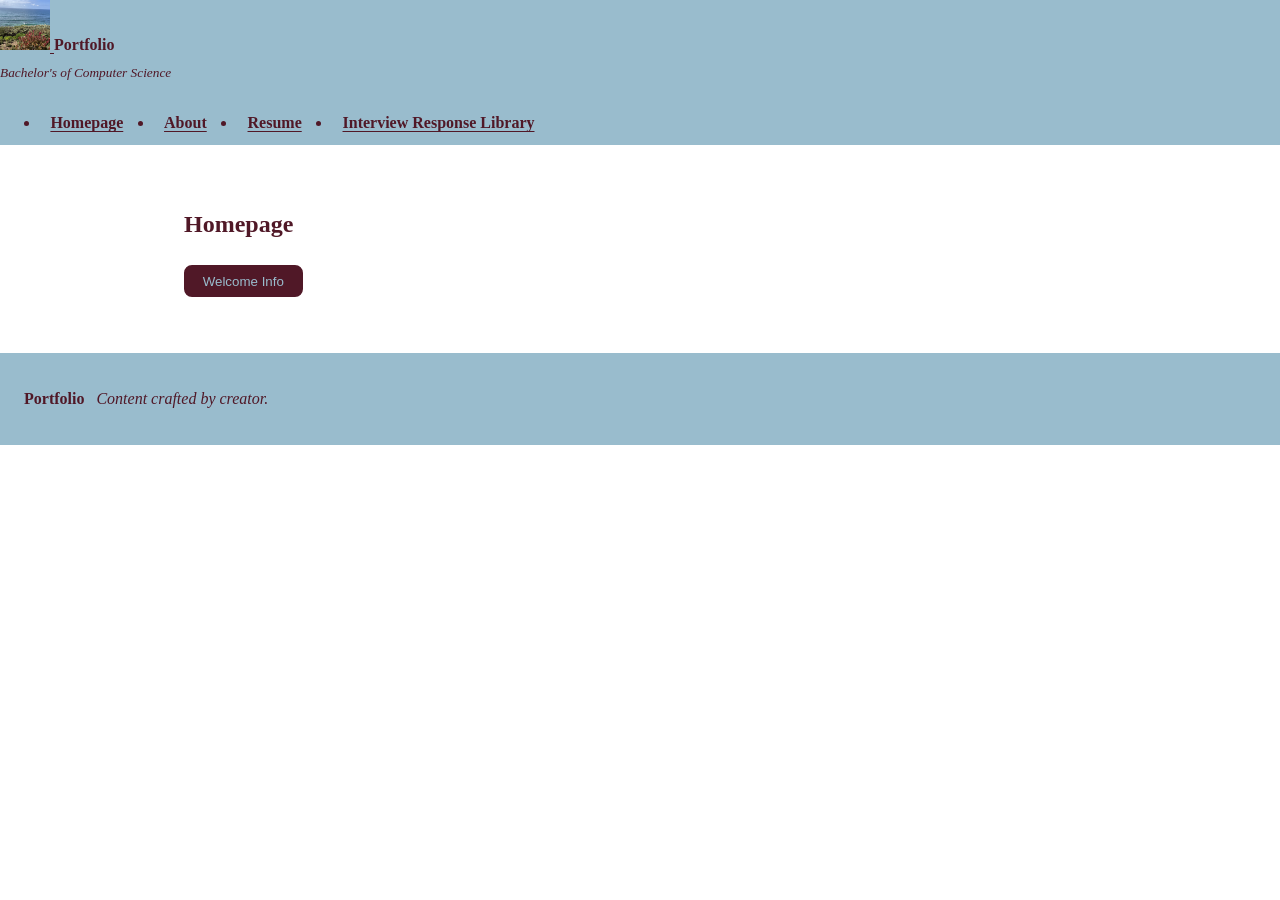
<file: index.html>
<!DOCTYPE html>
<html lang="en">
    <head>
        <meta charset="utf-8">
        <meta name="viewport" content="width=device-width, initial-scale=1">
        <title>Website</title>
        <link rel="stylesheet" href="styles.css">

        <link rel="icon" type="image/jpeg" href="/images/favicon.jpeg">

        <script>
            class HelloWorld extends HTMLElement {
                connectedCallback() {
                    console.log("Hello World!");
                }
            }

            customElements.define("hello-world", HelloWorld);
        </script>
        

        
        
    </head>
    <body>
        <noscript>
            <p>Please enable JavaScript to use this form.</p>
        </noscript>
        <header>    
            <hello-world></hello-world>
            <a href="/">
                <picture>
                    <source media="(min-width: 60rem)" srcset="/images/favicon.jpeg">
                    <img src="/images/logo_src2.png" alt="web logo2" width="50">
                </picture>
            </a>
            <span>
                
                <b>Portfolio</b>
                <br>
                <small>
                    <em>Bachelor's of Computer Science</em>
                </small>
                
            </span>
               
            
            <nav class="horizontalMenu">
                <ul class="main-menu">
                    <li><a href="/">Homepage</a></li>
                    <li><a href="/about">About</a></li>
                    <li><a href="/resume">Resume</a></li>
                    <li><a href="/interview_response_library">Interview Response Library</a></li>
                </ul>
            </nav>
            
        </header>
        <main>
            <section>
                <h1>Homepage</h1>
                
                <button id="openDialog">Welcome Info</button>
                <dialog id="myDialog">
                    <h2>Welcome Info</h2>
                    <p>
                        Welcome to the website. You can explore resume and interview response library here.
                    </p>
                    <button id="closeDialog">Close</button>
                </dialog>
            </section>
        </main>
        <footer data-layout="cluster">
            <strong>Portfolio</strong>
            <i>Content crafted by creator.</i>
        </footer>

    </body>

</html>
</file>
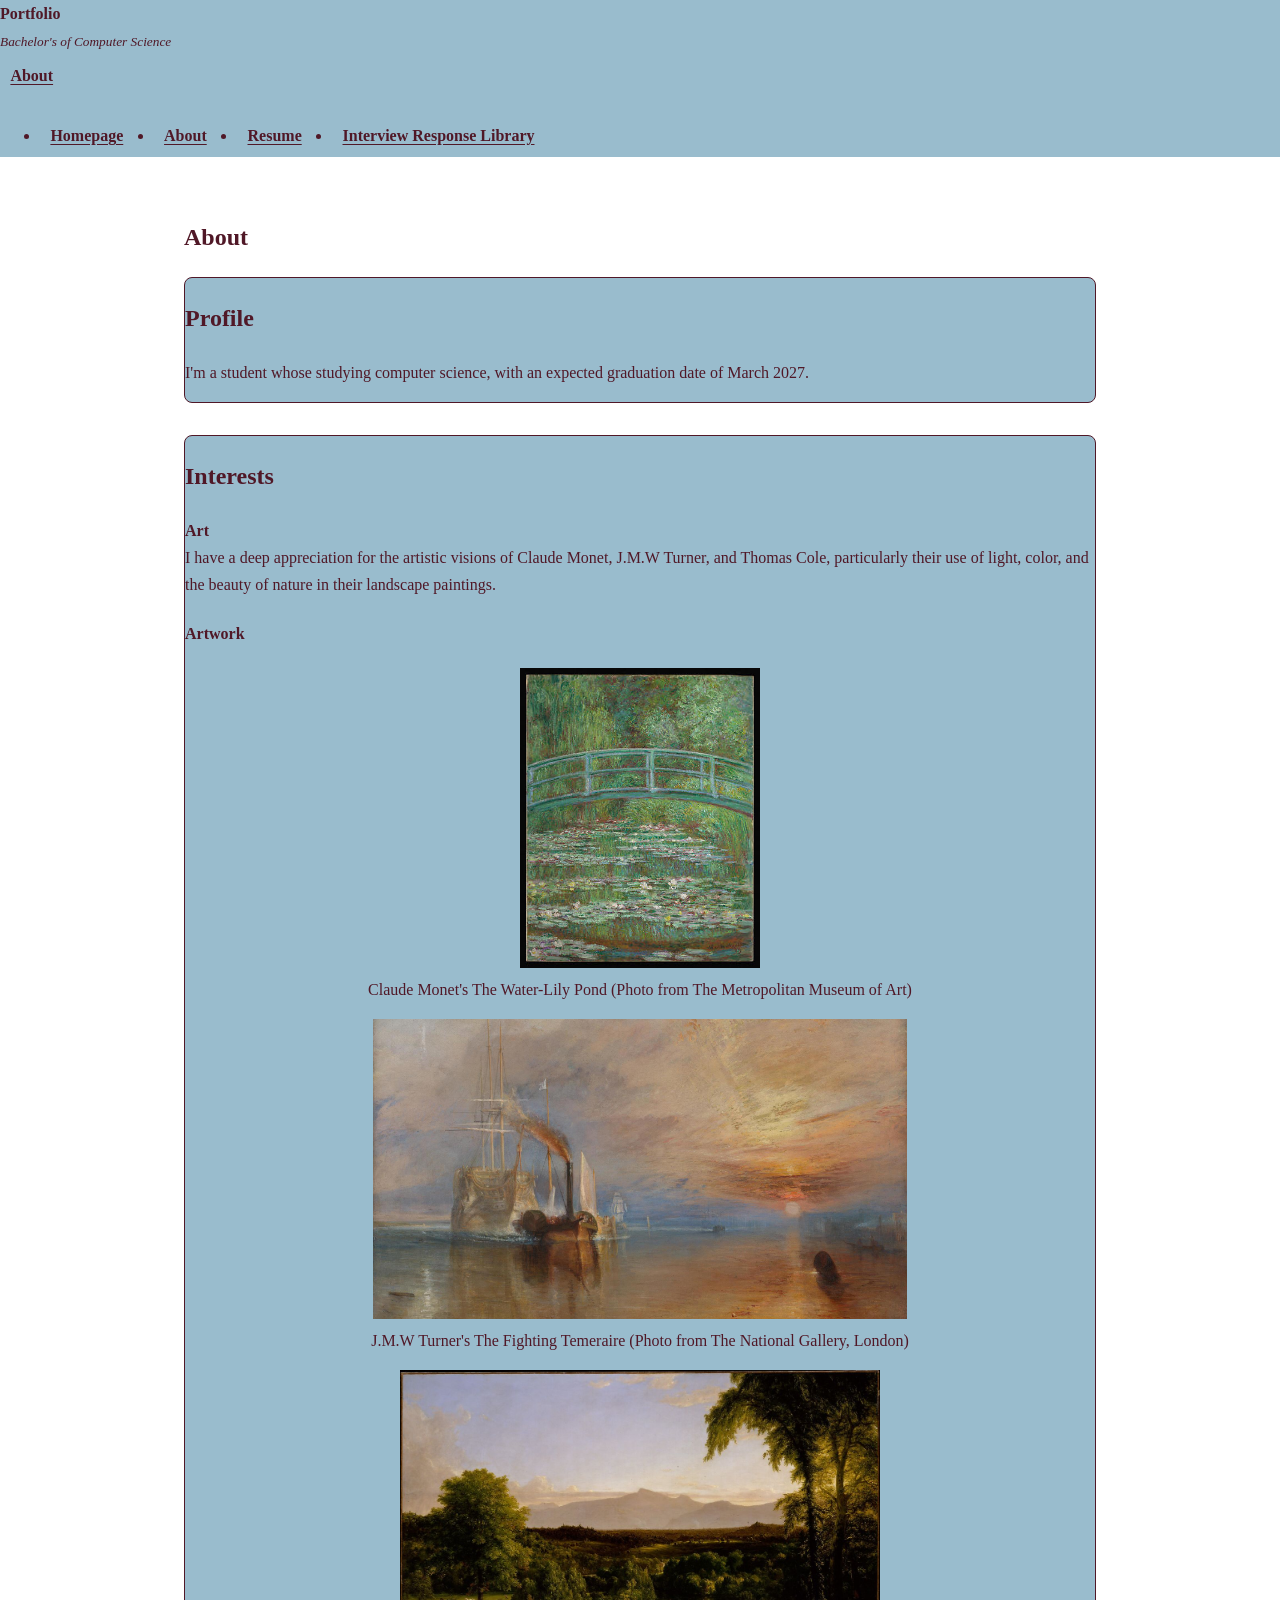
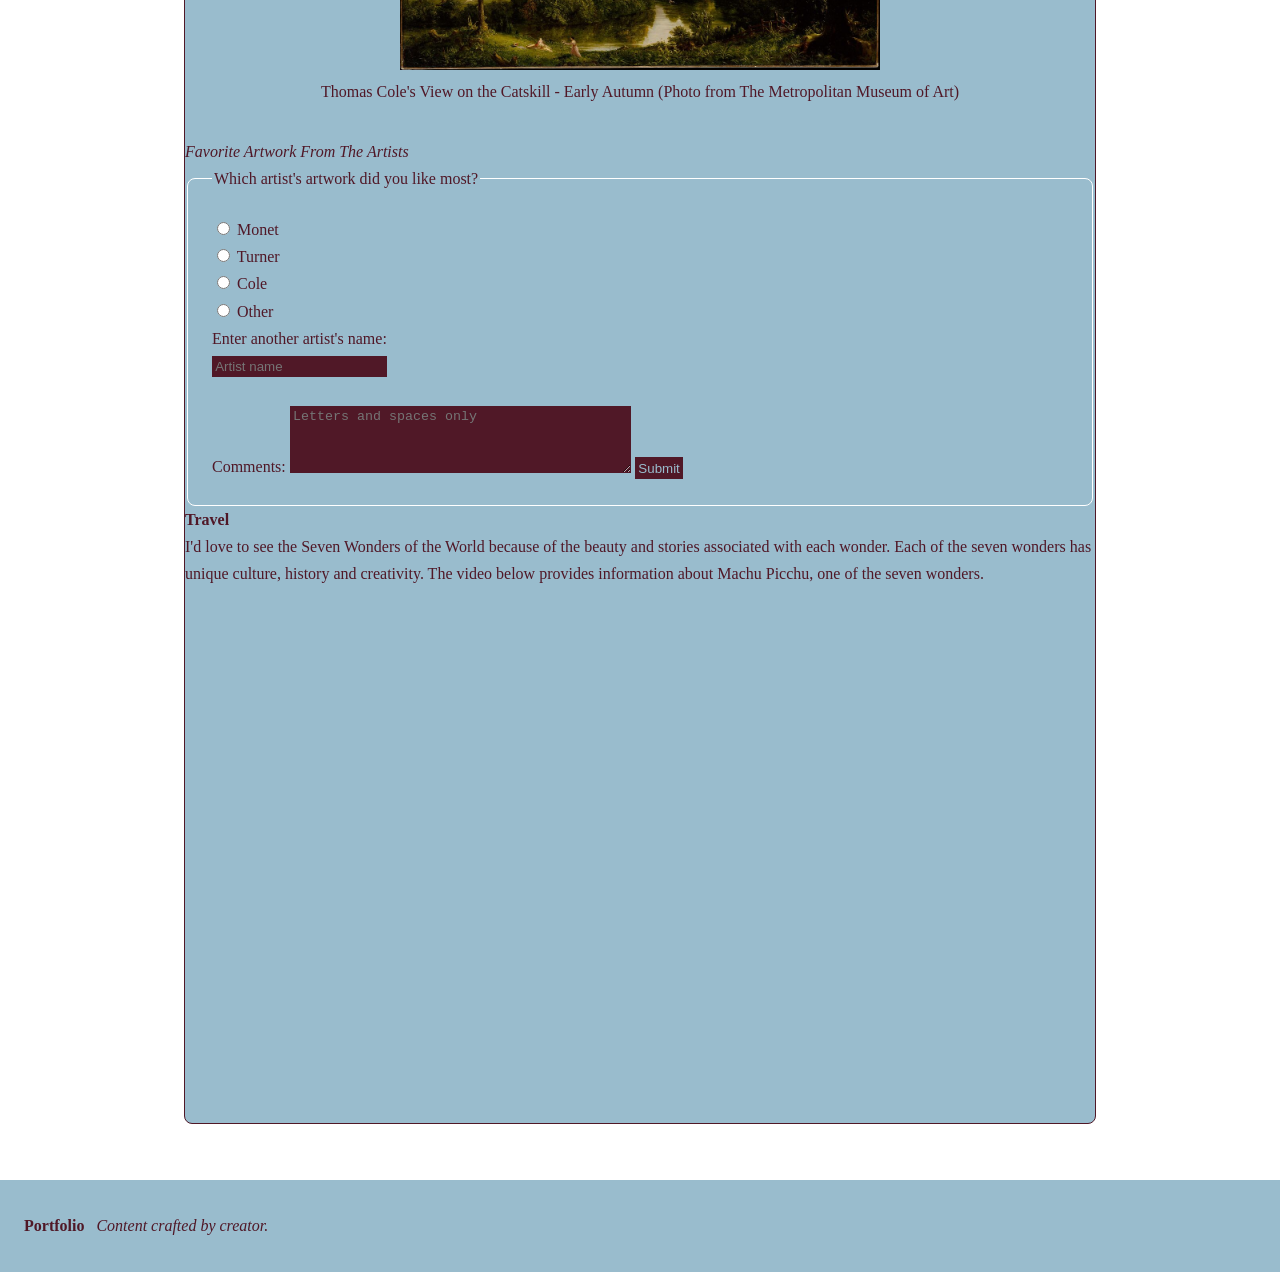
<file: about.html>
<!DOCTYPE html>
<html lang="en">
    <head>
        <meta charset="utf-8">
        <meta name="viewport" content="width=device-width, initial-scale=1">
        
        <title>Website</title>
        <style> *{border-width: 2px 1.5em;}</style>
        <link rel="stylesheet" href="styles.css">
        
    </head>
    <body>
        <noscript>
            <p>Please enable JavaScript to use this form.</p>
        </noscript>
        <header>
            <span>
                <b>Portfolio</b>
                <br>
                <small>
                    <em>Bachelor's of Computer Science</em>
                </small>
            </span>
            
            <nav class="horizontalMenu">
                <a href="/about">About</a>
                <ul class="main-menu">
                    <li><a href="/">Homepage</a></li>
                    <li><a href="/about">About</a></li>
                    <li><a href="/resume">Resume</a></li>
                    <li><a href="/interview_response_library">Interview Response Library</a></li>
                </ul>

            </nav>
        </header>
        <main>
            <section>
                <h1>About</h1>
                <article>
                    <h2>Profile</h2>
                    <p>I'm a student whose studying computer science, with an expected graduation date of March 2027.</p>
                </article>
                <article>
                    <h2>Interests</h2>
                    <b>Art</b>
                    <p>
                        I have a deep appreciation for the artistic visions of Claude Monet, J.M.W Turner, and Thomas Cole,
                        particularly their use of light, color, and the beauty of nature in their landscape paintings.
                    </p>
                    <section class="artwork-images">
                        <h4>Artwork</h4>
                        <img src="/images/Claude_Monet_Bridge_over_a_pond_of_Waterlilies.jpg" alt="Claude Monet's The Water-Lily Pond (Photo from The Metropolitan Museum of Art)">
                        <p>Claude Monet's The Water-Lily Pond (Photo from The Metropolitan Museum of Art)</p>
                        <img src="/images/J_M_W_Turner_The_Fighting_Temeraire.jpg" alt="J.M.W Turner's The Fighting Temeraire (Photo from The National Gallery, London)" width="600" height="300">
                        <p>J.M.W Turner's The Fighting Temeraire (Photo from The National Gallery, London)</p>
                        <img src="/images/Thomas_Cole_View_On_the_Catskill_Early_Autumn.jpg" alt="Thomas Cole's View on the Catskill - Early Autumn (Photo from The Metropolitan Museum of Art)" width="600" height="300">
                        <p>Thomas Cole's View on the Catskill - Early Autumn (Photo from The Metropolitan Museum of Art)</p>
                    </section>
                    <em>Favorite Artwork From The Artists</em>

                    <form action="#" method="post">
                        <fieldset>
                            <legend>Which artist's artwork did you like most?</legend>

                            <input type="radio" id="monet" name="artist"
                                value="Monet" required>
                            <label for="monet">Monet</label><br>

                            <input type="radio" id="turner" name="artist"
                                value="Turner">
                            <label for="turner">Turner</label><br>

                            <input type="radio" id="cole" name="artist"
                                value="Cole">
                            <label for="cole">Cole</label><br>

                            <input type="radio" id="other" name="artist"
                                value="Other">
                            <label for="other">Other</label><br>

                            <label for="other-artist">
                                Enter another artist's name:
                            </label><br>
                            <input
                                type="text"
                                id="other-artist"
                                name="other_artist"
                                maxlength="15"
                                pattern="[A-Za-z ]{1,100}"
                                title="Only letters and spaces are allowed. Maximum 15 characters."
                                autocomplete="off"
                                placeholder="Artist name"
                            >

                            <br><br>

                            <label for="comments">Comments:</label>
                            <textarea
                                id="comments"
                                name="comments"
                                rows="4"
                                cols="40"
                                maxlength="2"
                                placeholder="Letters and spaces only"
                            ></textarea>

                            
                            <input type="submit" value="Submit">
                        </fieldset>
                    </form>
                    <b>Travel</b>
                    <p>
                        I'd love to see the Seven Wonders of the World because of the beauty and stories associated with each wonder. 
                        Each of the seven wonders has unique culture, history and creativity. The video below provides information 
                        about Machu Picchu, one of the seven wonders.
                    </p>
                    <iframe width="550" height="300" src="https://www.youtube.com/embed/p2NF8ZR28KI" title="Youtube video player" referrerpolicy="strict-origin-when-cross-origin"></iframe>
                </article>
            </section>
        </main>
        <footer data-layout="cluster">
            <strong>Portfolio</strong>
            <i>Content crafted by creator.</i>
        </footer>

    </body>

</html>
</file>
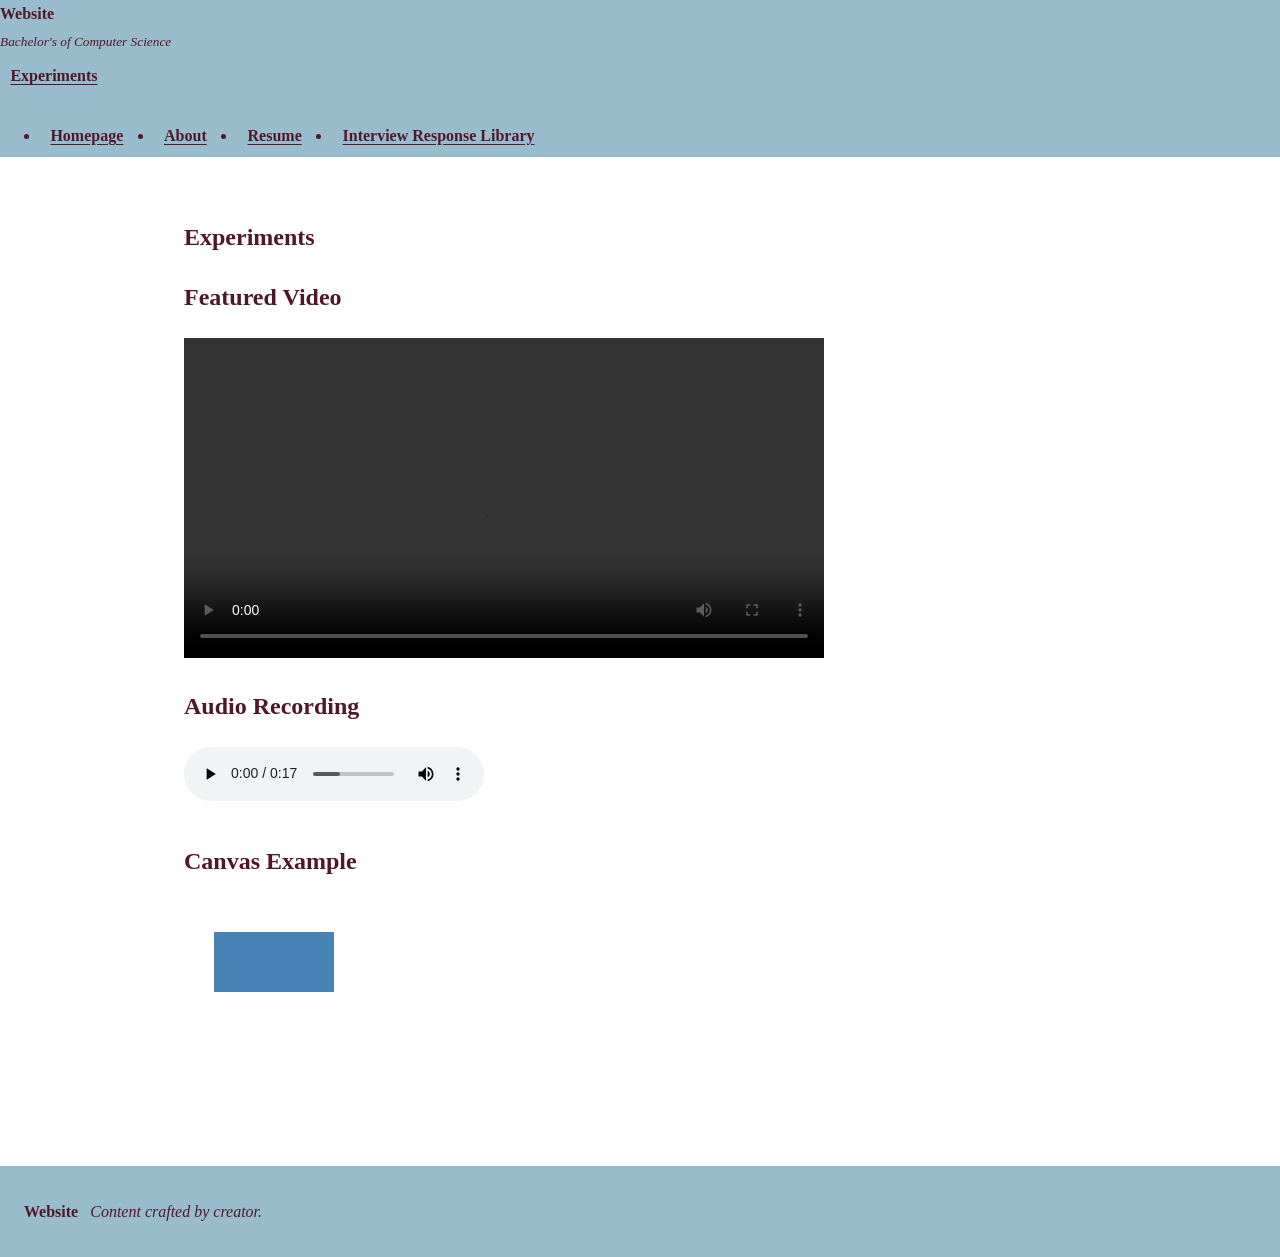
<file: experiments.html>
<!DOCTYPE html>
<html lang="en">
    <head>
        <meta charset="utf-8">
        <meta name="viewport" content="width=device-width, initial-scale=1">
        <title>Website</title>
        <link rel="stylesheet" href="styles.css">
        
    </head>
    <body>
        <header>
            <span>
                
                <b>Website</b>
                <br>
                <small>
                    <em>Bachelor's of Computer Science</em>
                </small>
            </span>
            <nav class="horizontalMenu">
                <a href="experiments.html">Experiments</a>
                <ul class="main-menu">
                    <li><a href="/">Homepage</a></li>
                    <li><a href="/about">About</a></li>
                    <li><a href="/resume">Resume</a></li>
                    <li><a href="/interview_response_library">Interview Response Library</a></li>
                </ul>

            </nav>
        </header>
        <main>
            <section>
                <h1>Experiments</h1>
                    <section class="media-player">
                        <h2>Featured Video</h2>

                        <video controls width="640" preload="metadata">
                            <source src="/video_audio/video.mp4" type="video/mp4">
                            Your browser does not support video.
                        </video>

                        <h2>Audio Recording</h2>

                        <audio controls preload="metadata">
                            <source src="/video_audio/audio.wav" type="audio/wav">
                            Your browser does not support audio.
                        </audio>
                    </section>
                    <section>
                        <h2>Canvas Example</h2>

                        <canvas id="myCanvas" width="400" height="200">
                            Your browser does not support HTML canvas.
                        </canvas>
                    </section>

                    <script>
                        const canvas = document.getElementById("myCanvas");
                        const ctx = canvas.getContext("2d");
                    

                        ctx.fillStyle = "steelblue";
                        ctx.fillRect(30, 30, 120, 60);
                    </script>
                
            </section>
        </main>
        <footer data-layout="cluster">
            <strong>Website</strong>
            <i>Content crafted by creator.</i>
        </footer>

    </body>

</html>
</file>
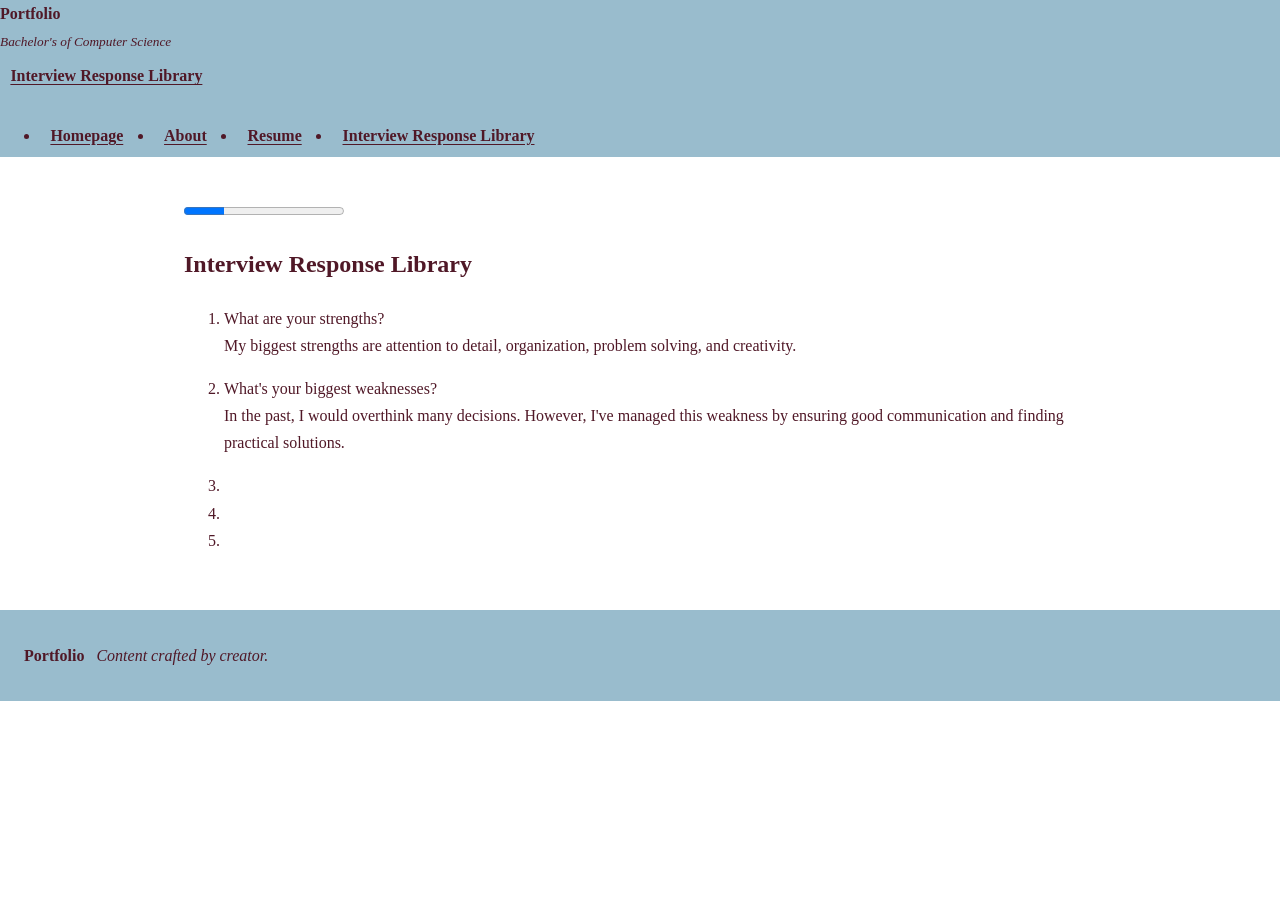
<file: interview_response_library.html>
<!DOCTYPE html>
<html lang="en">
    <head>
        <meta charset="utf-8">
        <meta name="viewport" content="width=device-width, initial-scale=1">
        
        <title>Website</title>
        <link rel="stylesheet" href="styles.css">
        
    </head>
    <body>
        <noscript>
            <p>Please enable JavaScript to use this form.</p>
        </noscript>
        <header>
            <span>
                <b>Portfolio</b>
                <br>
                <small>
                    <em>Bachelor's of Computer Science</em>
                </small>
            </span>
            <nav class="horizontalMenu">
                <a href="/interview_response_library">Interview Response Library</a>
                <ul class="main-menu">
                    <li><a href="/">Homepage</a></li>
                    <li><a href="/about">About</a></li>
                    <li><a href="/resume">Resume</a></li>
                    <li><a href="/interview_response_library">Interview Response Library</a></li>
                </ul>

            </nav>
        </header>
        <main>
            <section>
                <progress id="page-progress" value="25" max="100"></progress>
                <h1>Interview Response Library</h1>
                <ol>
                    <li>
                        What are your strengths?
                        <p>
                            My biggest strengths are attention to detail, organization, problem solving, and creativity.
                        </p>
                    </li>
                    <li>
                        What's your biggest weaknesses?
                        <p>
                            In the past, I would overthink many decisions. However, I've managed this weakness 
                            by ensuring good communication and finding practical solutions.
                        </p>
                    </li>
                    <li></li>
                    <li></li>
                    <li></li>
                </ol>
            </section>
        </main>
        <footer data-layout="cluster">
            <strong>Portfolio</strong>
            <i>Content crafted by creator.</i>
        </footer>

    </body>

</html>
</file>
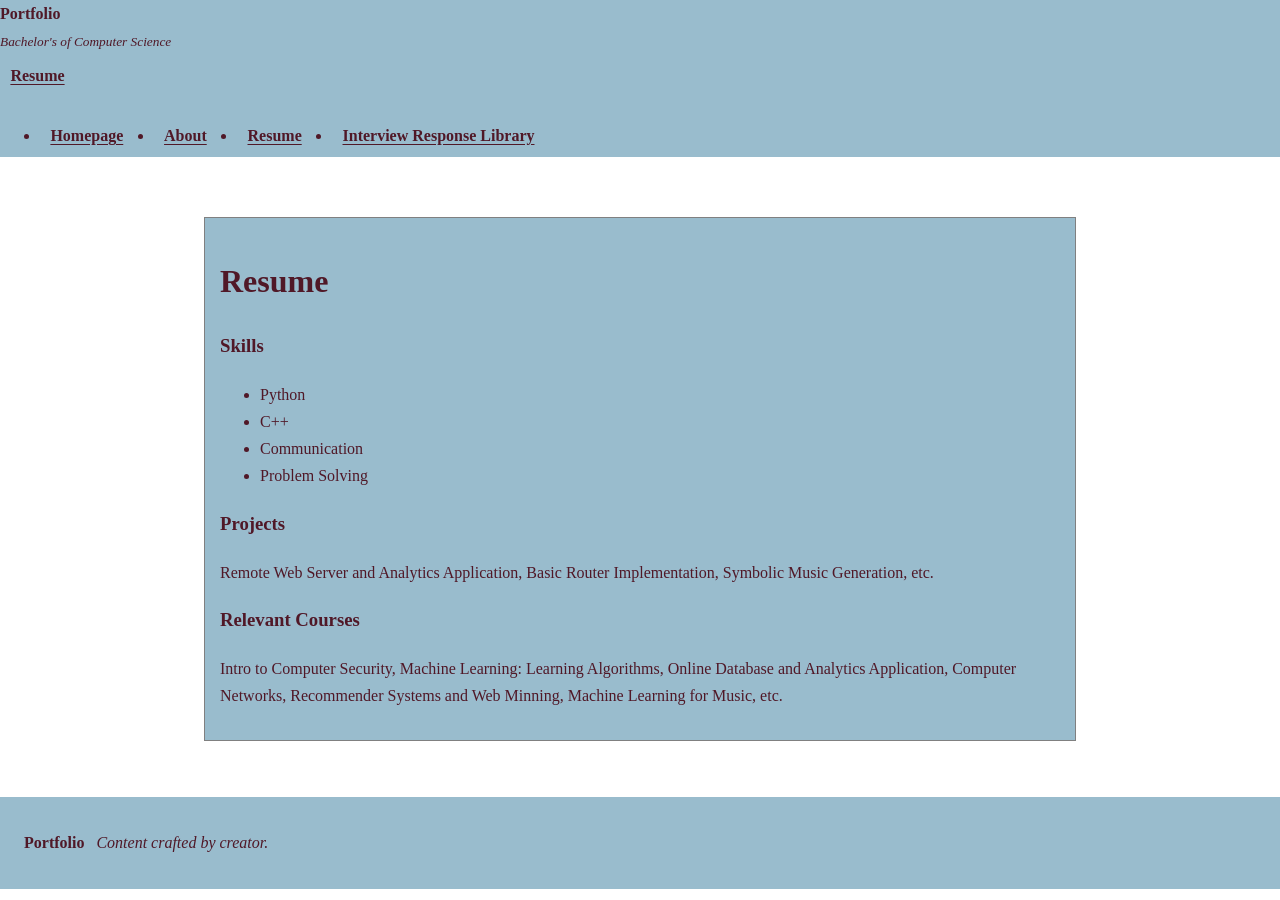
<file: resume.html>
<!DOCTYPE html>
<html lang="en">
    <head>
        <meta charset="utf-8">
        <meta name="viewport" content="width=device-width, initial-scale=1">
        <title>Website</title>
        <link rel="stylesheet" href="styles.css">

        <style>
            page-section {
                display: block;
                margin: 20px;
                padding: 15px;
                border: 1px solid gray;
            }
        </style>
        
        
    </head>
    <body>
        <noscript>
            <p>Please enable JavaScript to use this form.</p>
        </noscript>
        <header>
            <span>
                <b>Portfolio</b>
                <br>
                <small>
                    <em>Bachelor's of Computer Science</em>
                </small>
            </span>
            <nav class="horizontalMenu">
                <a href="/resume">Resume</a>
                <ul class="main-menu">
                    <li><a href="/">Homepage</a></li>
                    <li><a href="/about">About</a></li>
                    <li><a href="/resume">Resume</a></li>
                    <li><a href="/interview_response_library">Interview Response Library</a></li>
                </ul>

            </nav>
        </header>
        <main>
            <page-section>
                <h1>Resume</h1>
                <h3>Skills</h3>
                <ul>
                    <li>Python</li>
                    <li>C++</li>
                    <li>Communication</li>
                    <li>Problem Solving</li>
                </ul>
                <h3>Projects</h3>
                <p>
                    Remote Web Server and Analytics Application, Basic Router Implementation, Symbolic Music Generation, etc.
                </p>
                <h3>Relevant Courses</h3>
                <p>
                    Intro to Computer Security, Machine Learning: Learning Algorithms,
                    Online Database and Analytics Application, Computer Networks, Recommender Systems and Web Minning, 
                    Machine Learning for Music, etc.
                </p>
                
            </page-section>
        </main>
        <footer data-layout="cluster">
            <strong>Portfolio</strong>
            <i>Content crafted by creator.</i>
        </footer>

    </body>

</html>
</file>
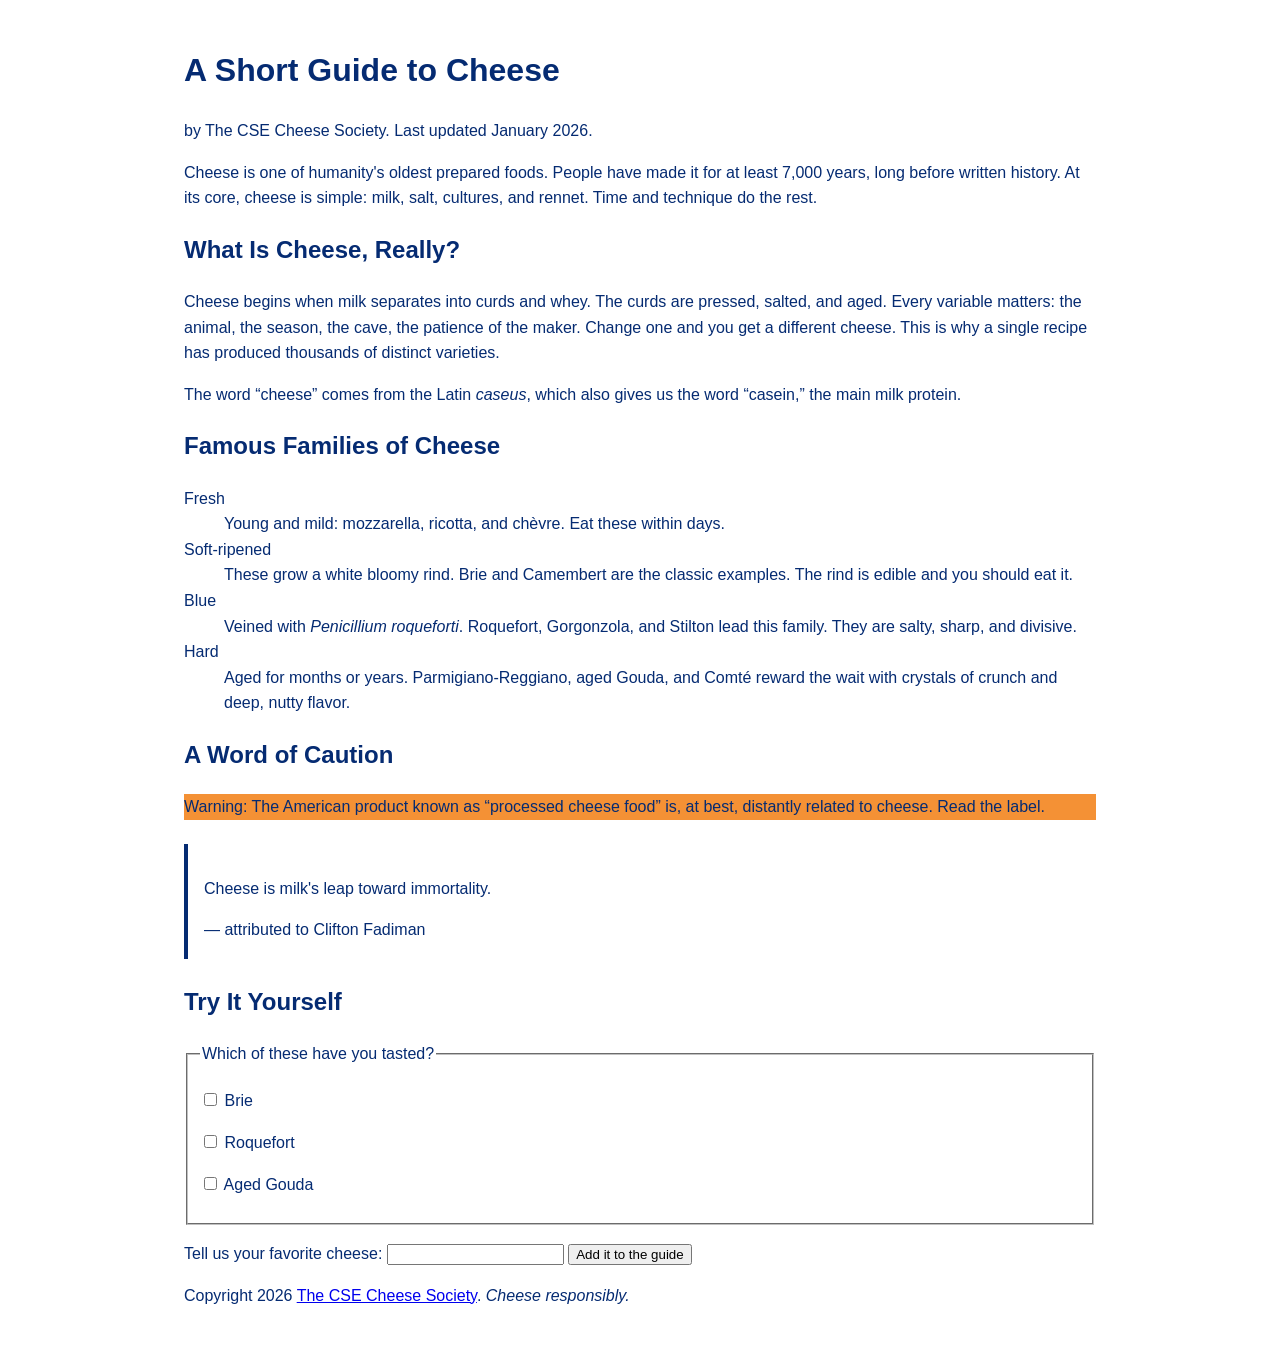
<file: part1/cheese.html>
<!DOCTYPE html>
<html lang="en">
<head>
  <meta charset="UTF-8">
  <meta name="viewport" content="width=device-width, initial-scale=1">
  <title>A Short Guide to Cheese</title>
  <link rel="stylesheet" href="cheese.css">
</head>
<body>
  <header>
    <h1>A Short Guide to Cheese</h1>
    <p>by The CSE Cheese Society. Last updated <time datetime="2026-01">January 2026</time>.</p>
  </header>

  <main>
    <article>
      <p>Cheese is one of humanity's oldest prepared foods. People have made
      it for at least 7,000 years, long before written history. At its core,
      cheese is simple: milk, salt, cultures, and rennet. Time and technique
      do the rest.</p>

      <section>
        <h2>What Is Cheese, Really?</h2>
        <p>Cheese begins when milk separates into curds and whey. The curds
        are pressed, salted, and aged. Every variable matters: the animal,
        the season, the cave, the patience of the maker. Change one and you
        get a different cheese. This is why a single recipe has produced
        thousands of distinct varieties.</p>
        <p>The word <q>cheese</q> comes from the Latin
        <span class="latin" lang="la">caseus</span>, which also gives us the word
        <q>casein,</q> the main milk protein.</p>
      </section>

      <section>
        <h2>Famous Families of Cheese</h2>

        <dl>
          <dt>Fresh</dt>
          <dd>Young and mild: mozzarella, ricotta, and
          <span lang="fr">chèvre</span>. Eat these within days.</dd>

          <dt>Soft-ripened</dt>
          <dd>These grow a white bloomy rind. Brie and Camembert are the
          classic examples. The rind is edible and you should eat it.</dd>

          <dt>Blue</dt>
          <dd>Veined with <span class="latin" lang="la">Penicillium
          roqueforti</span>. Roquefort, Gorgonzola, and Stilton lead this
          family. They are salty, sharp, and divisive.</dd>

          <dt>Hard</dt>
          <dd>Aged for months or years. Parmigiano-Reggiano, aged Gouda,
          and <span lang="fr">Comté</span> reward the wait with crystals
          of crunch and deep, nutty flavor.</dd>
        </dl>
      </section>

      <section>
        <h2>A Word of Caution</h2>
        <p id="warning">Warning: The American product known as
        <q>processed cheese food</q> is, at best, distantly related to
        cheese. Read the label.</p>

        <blockquote>
          <p>Cheese is milk's leap toward immortality.</p>
          <footer>— attributed to Clifton Fadiman</footer>
        </blockquote>
      </section>

      <section>
        <h2>Try It Yourself</h2>
        <form>
          <fieldset>
            <legend>Which of these have you tasted?</legend>
            <p><input type="checkbox" id="c-brie" name="tasted" value="brie">
               <label for="c-brie">Brie</label></p>
            <p><input type="checkbox" id="c-roquefort" name="tasted" value="roquefort">
               <label for="c-roquefort">Roquefort</label></p>
            <p><input type="checkbox" id="c-gouda" name="tasted" value="gouda">
               <label for="c-gouda">Aged Gouda</label></p>
          </fieldset>
          <p>
            <label for="fav">Tell us your favorite cheese:</label>
            <input type="text" id="fav" name="favorite">
            <button type="submit">Add it to the guide</button>
          </p>
        </form>
      </section>
    </article>
  </main>
  <footer>
    <p>Copyright 2026 <a href="https://example.com/cheese-society">The CSE
    Cheese Society</a>. <em>Cheese responsibly.</em></p>
  </footer>
</body>
</html>
</file>
<file: styles.css>
:root {
    --font-body: Arial, Helvetica, sans-serif;

    --color-text: rgb(80, 24, 39);
    --color-background: rgb(153, 188, 205);
    --color-primary-hover: white;
    --color-muted: rgb(148, 211, 227);
    /*rgb(183, 109, 145);*/

    --space-1: 0.5rem;
    --space-2: 1rem;
    --space-3: 1.5rem;
    --space-4: 2rem;
    --space-5: 3rem;

    --radius: 8px;
}

* {
    box-sizing: border-box;
}

html {
    scroll-behavior: smooth;
}

body {
    margin: 0;
    font-size: 1.0rem;
    line-height: 1.7;
    color: var(--color-text);
}

/*Headings and text*/
h1, 
h2, 
h3 {
    color: var(--color-text);
    font-weight: em;
}

p {
    margin: 0 0 var(--space-2);
}

a {
    color: var(--color-text);
    text-underline-offset: 3px;
}

a:hover {
    color: var(--color-primary-hover);
}

a:focus-visible,
button:focus-visible,
input:focus-visible,
textarea:focus-visible,
select:focus-visible {
    outline: 3px solid var(--color-text);
    outline-offset: 3px;
}


/*Header*/
header {
    background-color: var(--color-background);
    color: var(--color-text);

}



/*Navigation menu*/

.main-menu {
  display: flex;
  flex-wrap: wrap;
  align-items: center;
  gap: 0.75rem 1.25rem;
  color: var(--color-text);
}

/*Below, the child combinator is used to access the <a> tag, 
which is a child of the <nav> tag that's labeled as horizontalMenu.*/ 
.main-menu a,
.horizontalMenu > a {
    display: block;
    padding: 0.5rem 0.65rem;
    border-radius: 5px;
    font-weight: 600;
    transition: background-color 0.2s ease;
    color: var(--color-text);
}

.main-menu a:hover,
.horizontalMenu > a:hover {
    color: var(--color-text);
    background-color: var(--color-primary-hover);
}

.main-menu a:focus-visible,
.horizontalMenu > a:focus-visible {
    outline: 2px solid var(--color-text);
    outline-offset: 3px;
}


/*main content*/

main {
    max-width: 60rem;
    margin: 0 auto;

    padding: 1.5rem;
    box-sizing: border-box;
    color: var(--color-text);
    
}

main section {
    margin-bottom: 2rem;
    
    color: var(--color-text);
    
}

main page-section {
    margin-bottom: 2rem;
    background-color: var(--color-background);
    color: var(--color-text);
}

section > ol {
    color: var(--color-text);
}

article {
    
    margin-bottom: 2rem;
    
    background-color: var(--color-background);
    border: 1px solid var(--color-text);
    border-radius: var(--radius);
    
}

/*artwork images*/


article img {
    display: block;
    width: auto;
    max-width: calc(100% - 1rem);
    height: auto;
    max-height: 300px;
    margin: 0.5rem auto;
    object-fit: contain;
}


/*Here, the adjacent sibling combinator is used to access and set values 
for both <img> tags and <p> since they are siblings and are on the same level.*/


article img + p {
    color: var(--color-text);
    font-size: 1rem;
    text-align: center;
}




fieldset {
    padding: 1.5rem;
    border: 1px solid white;
    border-radius: var(--radius);
}

fieldset input:focus-visible{
    outline: 2px solid var(--color-text);
    outline-offset: 3px;
}

input[type="submit"],
input[type="text"], 
textarea {
    border-width: 0.0rem;
    padding: 0.2rem;
    background-color: var(--color-text);
    color: var(--color-background);
}

input[type="submit"]:hover,
input[type="submit"]:focus {
  background-color: var(--color-primary-hover);
  color: var(--color-text);
  font-weight: bold;
}

button {
    border: 2px solid var(--color-text);
    padding: 0.5em 1.25em;
    background-color: var(--color-text);
    color: var(--color-background);
    border-radius: var(--radius);

}

button:hover,
button:focus {
    border: 2px solid var(--color-text);
    background-color: var(--color-primary-hover);
    color: var(--color-text);
    font-weight: bold;
    border-radius: var(--radius);

    
    

}

article iframe {
    /*
    display: block;
    aspect-ratio: 16 / 9;
    margin: 0 auto;
    border: 4px solid var(--color-text);
    */
    width: 100%;
    max-width: 100%;
    aspect-ratio: 16 / 9;
    height: auto;
    border: 0;
}

footer {
    display: flex;
    flex-wrap: wrap;
    background-color: var(--color-background);
    color: var(--color-text);
    padding: var(--space-4) var(--space-3);
    flex-wrap: wrap;
    gap: 0.75rem;
}

/* Narrow screens */
@media (max-width: 600px) {
    .main-menu {
        gap: 0.5rem;
    }

    .main-menu a,
    .horizontalMenu > a {
        padding: 0.65rem 0.5rem;
    }
}


/*rgb(115, 8, 8); rgb(53, 30, 40);*/
</file>
<file: part1/cheese.css>
body {
    font-family: Arial, sans-serif;
    color: #052b72;
    line-height: 1.6;
    
    max-width: 60rem;
    margin: 0 auto;

    padding: 1.5rem;
    box-sizing: border-box;

}

h1 {
    font-size: 2rem;
}

h2 {
    font-size: 1.5rem;
}

.latin {
    font-style: italic;
}

#warning {
    background-color: rgb(244, 145, 53);
}

blockquote {
    border-left: 4px solid #052b72;
    margin: 1.5rem 0;
    padding: 1rem;
}

a:hover {
    background-color: rgb(141, 252, 174);
}

a:focus,
button:focus,
fieldset input:focus {
    background-color: rgb(141, 241, 252);
    color: #052b72;
}

section {
    color:blueviolet
}

section {
    color: #052b72 
}

/*
    The second rule wins because the rule selectors are the same, 
    the specificty is the same, and the second rule is placed later.
*/
</file>
